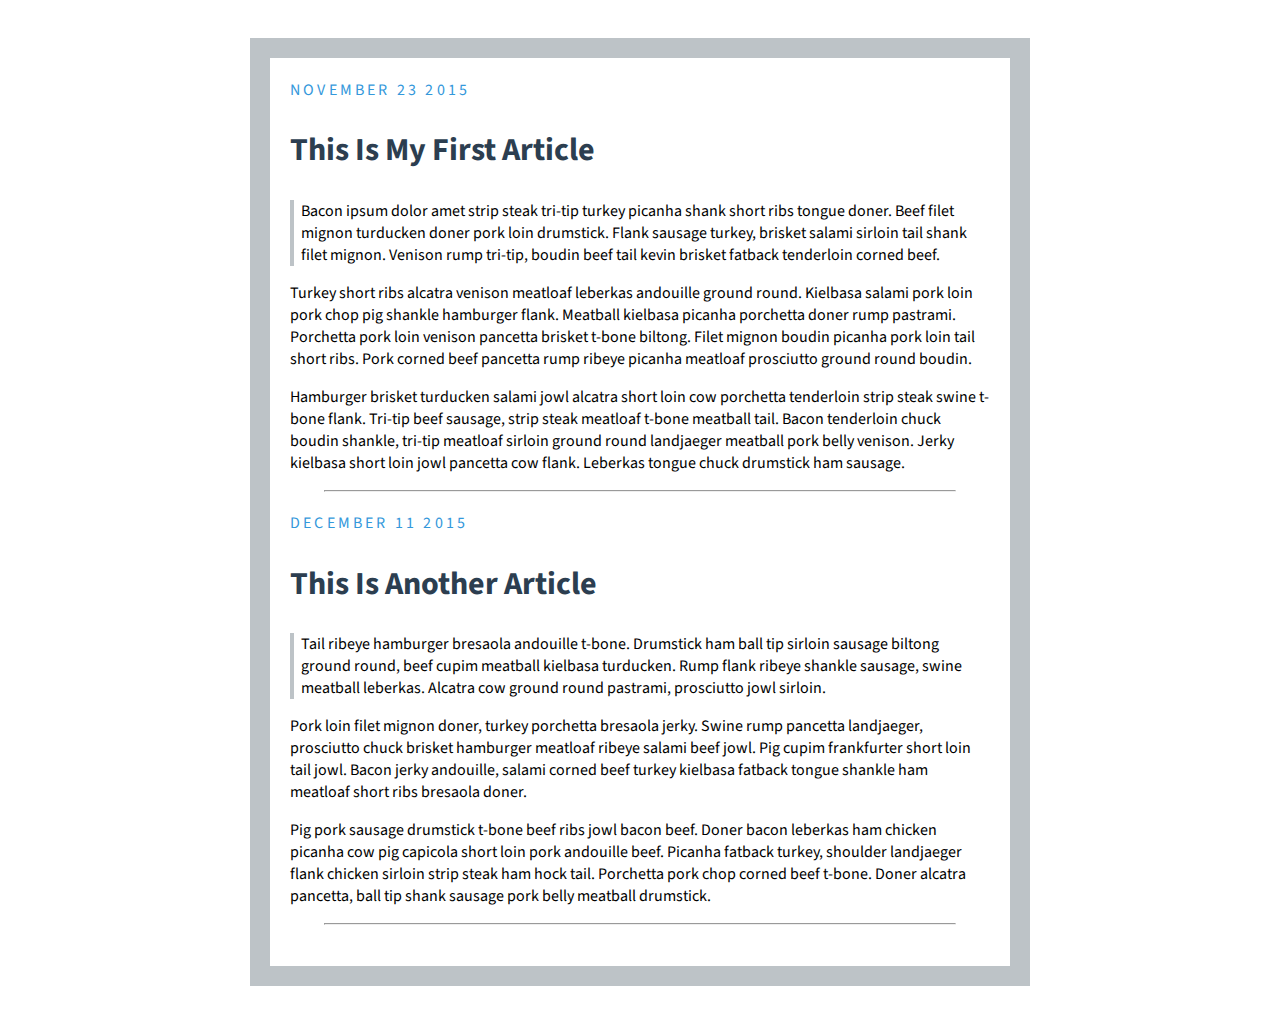
<file: www/Portfolio/blog.html>
<!DOCTYPE html>
<html>
	<head>
		<title>Blog</title>
		<link href="https://fonts.googleapis.com/css?family=Source+Sans+Pro:400,700" rel="stylesheet">
		<link rel="stylesheet" type="text/css" href="blog.css">
	</head>

	<body>
		

		<div class="post">

		<div class="date">November 23 2015</div>

			<h2>This Is My First Article</h2>

			<p class="indent">Bacon ipsum dolor amet strip steak tri-tip turkey picanha shank short ribs tongue doner. Beef filet mignon turducken doner pork loin drumstick. Flank sausage turkey, brisket salami sirloin tail shank filet mignon. Venison rump tri-tip, boudin beef tail kevin brisket fatback tenderloin corned beef.</p>

			<p>Turkey short ribs alcatra venison meatloaf leberkas andouille ground round. Kielbasa salami pork loin pork chop pig shankle hamburger flank. Meatball kielbasa picanha porchetta doner rump pastrami. Porchetta pork loin venison pancetta brisket t-bone biltong. Filet mignon boudin picanha pork loin tail short ribs. Pork corned beef pancetta rump ribeye picanha meatloaf prosciutto ground round boudin.</p>

			<p>Hamburger brisket turducken salami jowl alcatra short loin cow porchetta tenderloin strip steak swine t-bone flank. Tri-tip beef sausage, strip steak meatloaf t-bone meatball tail. Bacon tenderloin chuck boudin shankle, tri-tip meatloaf sirloin ground round landjaeger meatball pork belly venison. Jerky kielbasa short loin jowl pancetta cow flank. Leberkas tongue chuck drumstick ham sausage.</p>


				<hr>

		</div>

	

		

		<div class="post">

		<div class="date">December 11 2015</div>

		<h2> This Is Another Article</h2>

		<p class="indent">Tail ribeye hamburger bresaola andouille t-bone. Drumstick ham ball tip sirloin sausage biltong ground round, beef cupim meatball kielbasa turducken. Rump flank ribeye shankle sausage, swine meatball leberkas. Alcatra cow ground round pastrami, prosciutto jowl sirloin.</p>

		<p>Pork loin filet mignon doner, turkey porchetta bresaola jerky. Swine rump pancetta landjaeger, prosciutto chuck brisket hamburger meatloaf ribeye salami beef jowl. Pig cupim frankfurter short loin tail jowl. Bacon jerky andouille, salami corned beef turkey kielbasa fatback tongue shankle ham meatloaf short ribs bresaola doner.</p>

		<p>Pig pork sausage drumstick t-bone beef ribs jowl bacon beef. Doner bacon leberkas ham chicken picanha cow pig capicola short loin pork andouille beef. Picanha fatback turkey, shoulder landjaeger flank chicken sirloin strip steak ham hock tail. Porchetta pork chop corned beef t-bone. Doner alcatra pancetta, ball tip shank sausage pork belly meatball drumstick.</p>
		
		<hr>

		</div>	



	</body>

</html>
</file>
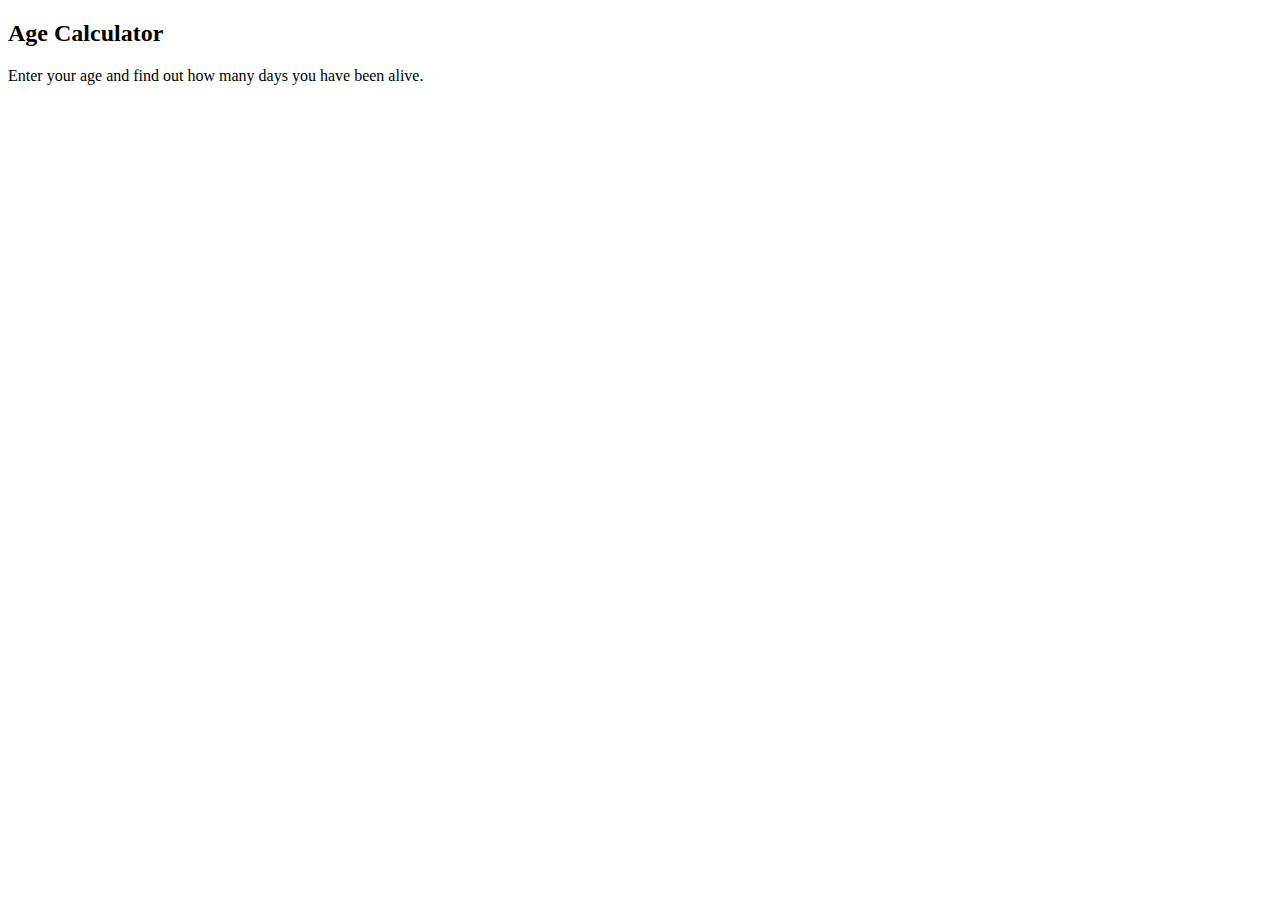
<file: www/Portfolio/Javascript/Age.html>
<!DOCTYPE html>
<html>
<head>
	<title>Age Calculator</title>
  	
</head>

<body>
<h2>Age Calculator</h2>
<p>Enter your age and find out how many days you have been alive.</p>



<script type="text/javascript" src="script.js"></script>
</body>

</html>
</file>
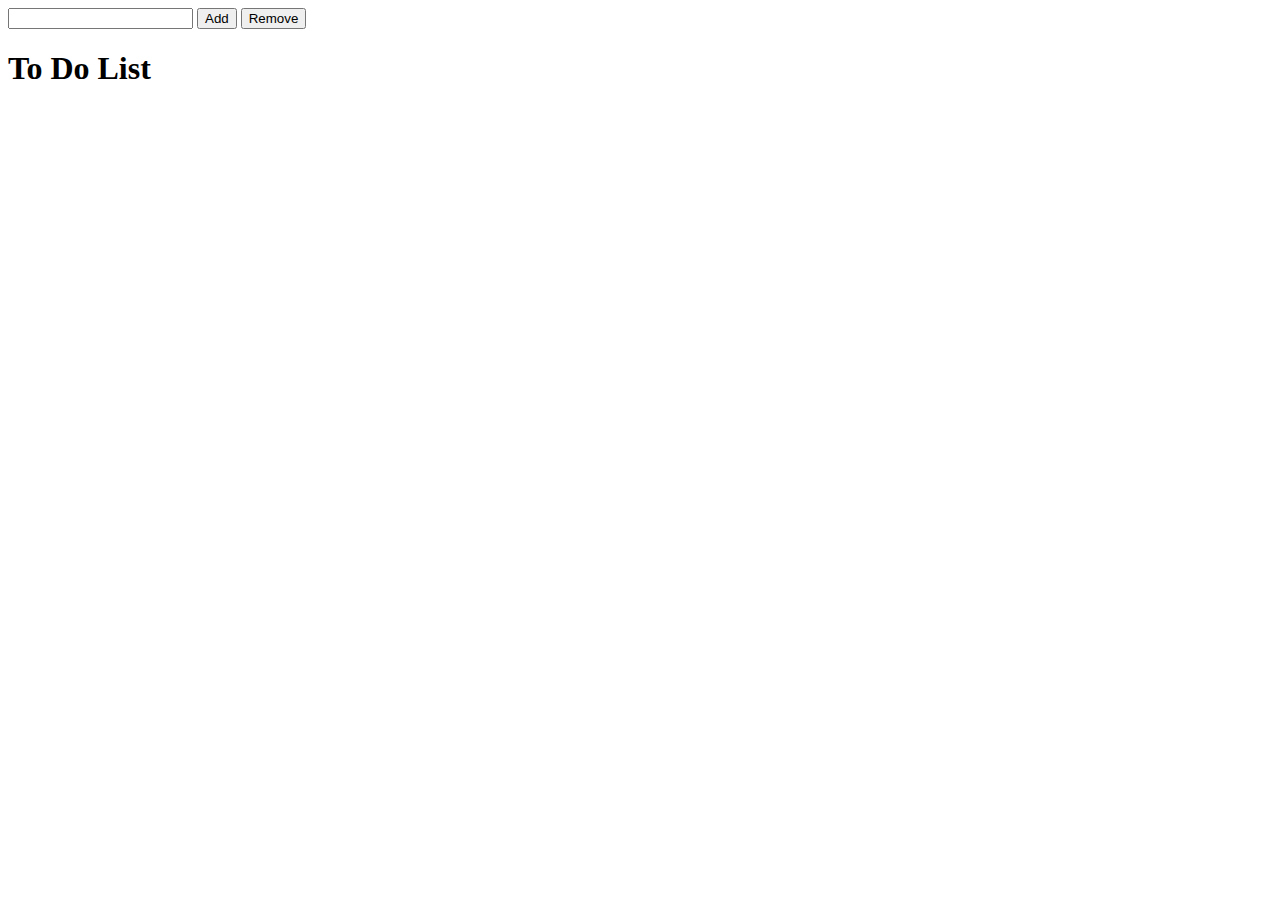
<file: www/Portfolio/Javascript/todo.html>
<!DOCTYPE html>
<html>
	<head>
		<title>To Do List</title>
		<script>
		function ps4(){
			var pick = document.getElementById("food").value;

				if(pick === "")
					alert("Please Insert Todo");
				else
				document.getElementById('lot').innerHTML += "<li>" + pick + "</li>";
				};

				function xbox(){
			var pick = document.getElementById("food").value;
			var trees = document.getElementById('lot');
		
			trees.removeChild(trees.lastChild);		}
		
		</script>
	</head>
	<body>
		<input type="text" id="food">
		<button id="together" onclick="ps4()">Add</button>
		<button id="apart" onclick="xbox()">Remove</button>
		<h1>To Do List</h1>
		<ul id="lot">
		</ul>
		
	</body>
</html>
</file>
<file: www/Portfolio/blog.css>
/* Created By: Phylicia Campbell 
   Date: 30 July 2016 */

   body {
   	border: 20px solid #bdc3c7;
   	font-family: "source sans pro";
   	width: 80%;
   	max-width: 700px;
   	margin: 3% auto;
   	padding:1.6%;
   	
   }

h2 {
	color: #2c3e50;
	font-size: 2.0rem;
}




hr {
	
	width: 90%;
	color: rgba(100, 100, 100, 0.3);
}


.date {
	color: #3498db;
	letter-spacing: 0.2rem;
	text-transform: uppercase;

}

.indent {
	border-left: 4px solid #bdc3c7;
	padding-left:1%;
}

.post {
	margin-bottom: 20px;
}
</file>
